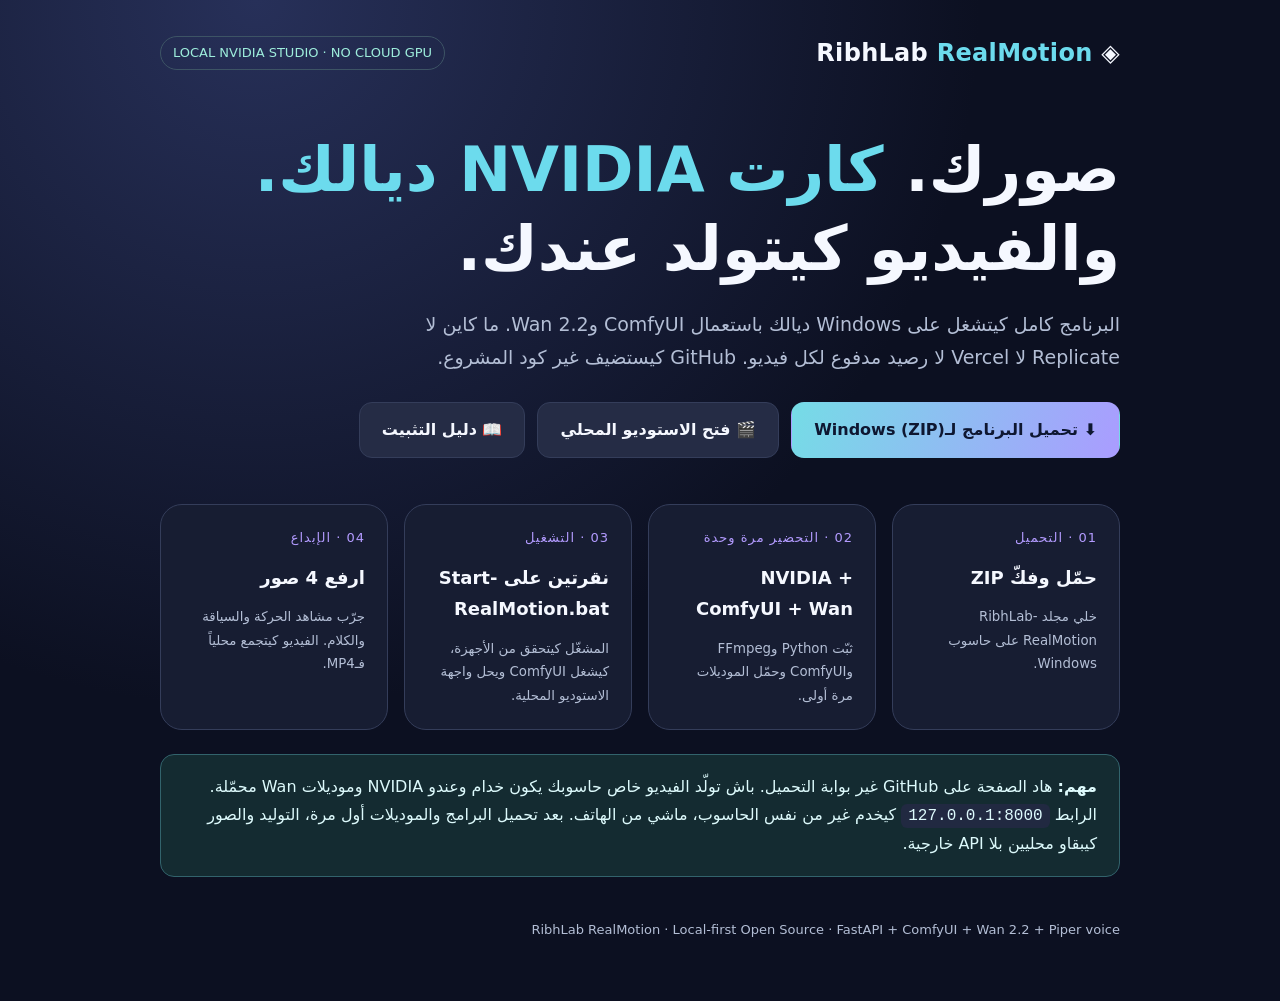
<file: index.html>
<!doctype html>
<html lang="ar" dir="rtl">
<head>
<meta charset="utf-8"><meta name="viewport" content="width=device-width,initial-scale=1">
<meta name="theme-color" content="#101426">
<title>RibhLab RealMotion — محرك NVIDIA محلي</title>
<meta name="description" content="RibhLab RealMotion: صورك وفيديوهاتك على حاسوبك. NVIDIA + ComfyUI + Wan 2.2، بلا اشتراكات ولا API سحابية.">
<style>
:root{color-scheme:dark;--bg:#0c1021;--card:#171d32;--line:#343d5a;--ink:#f5f8ff;--muted:#b3bed5;--cyan:#6cdbed;--purple:#b39bff}
*{box-sizing:border-box}body{margin:0;min-height:100vh;background:radial-gradient(ellipse at 20% 0,#273059 0,transparent 50%),var(--bg);color:var(--ink);font:16px/1.75 system-ui,"Segoe UI",Tahoma,sans-serif}
main{max-width:1000px;margin:auto;padding:32px 20px 60px}
header{display:flex;justify-content:space-between;align-items:center;flex-wrap:wrap;gap:12px;margin-bottom:56px}
.brand{font-weight:850;font-size:24px;letter-spacing:.3px}.brand b{color:var(--cyan)}
a{color:var(--cyan)}.tag{display:inline-block;border:1px solid #3d5465;border-radius:60px;color:#9eeedc;padding:5px 12px;font-size:13px}
h1{font-size:clamp(34px,6vw,62px);line-height:1.28;margin:16px 0 16px}h1 em{font-style:normal;color:var(--cyan)}
.lead{color:var(--muted);max-width:730px;font-size:19px}
.actions{display:flex;flex-wrap:wrap;gap:12px;margin:28px 0 46px}
.btn{display:inline-block;text-decoration:none;padding:13px 22px;border-radius:13px;font-weight:750;border:1px solid var(--line);background:#252c45;color:var(--ink)}
.btn.primary{background:linear-gradient(110deg,#75dce6,#aa9cff);color:#0e1731;border-color:transparent}
.grid{display:grid;grid-template-columns:repeat(auto-fit,minmax(220px,1fr));gap:16px}
.card{background:var(--card);border:1px solid var(--line);border-radius:22px;padding:22px;min-height:186px}
.card strong{font-size:18px}.card small{display:block;color:var(--muted);margin-top:12px}
.num{display:block;font-size:13px;letter-spacing:1px;color:var(--purple);margin-bottom:12px}
.note{margin-top:24px;padding:18px 22px;background:#142b31;border:1px solid #32636c;border-radius:14px;color:#ddfafc}
code{direction:ltr;unicode-bidi:embed;background:#212941;padding:3px 7px;border-radius:6px;overflow-wrap:anywhere}
footer{margin-top:42px;color:var(--muted);font-size:13px}
</style></head>
<body><main>
<header><div class="brand">◈ RibhLab <b>RealMotion</b></div><div class="tag">LOCAL NVIDIA STUDIO · NO CLOUD GPU</div></header>
<h1>صورك. <em>كارت NVIDIA ديالك.</em><br>والفيديو كيتولد عندك.</h1>
<p class="lead">البرنامج كامل كيتشغل على Windows ديالك باستعمال ComfyUI وWan 2.2. ما كاين لا Replicate لا Vercel لا رصيد مدفوع لكل فيديو. GitHub كيستضيف غير كود المشروع.</p>
<div class="actions">
<a class="btn primary" href="https://github.com/ribhlab/RibhLab-RealMotion/archive/refs/heads/main.zip">⬇ تحميل البرنامج لـWindows (ZIP)</a>
<a class="btn" href="http://127.0.0.1:8000/">🎬 فتح الاستوديو المحلي</a>
<a class="btn" href="https://github.com/ribhlab/RibhLab-RealMotion/blob/main/WINDOWS_LOCAL.md">📖 دليل التثبيت</a>
</div>
<div class="grid">
<div class="card"><span class="num">01 · التحميل</span><strong>حمّل وفكّ ZIP</strong><small>خلي مجلد RibhLab-RealMotion على حاسوب Windows.</small></div>
<div class="card"><span class="num">02 · التحضير مرة وحدة</span><strong>NVIDIA + ComfyUI + Wan</strong><small>ثبّت Python وFFmpeg وComfyUI وحمّل الموديلات مرة أولى.</small></div>
<div class="card"><span class="num">03 · التشغيل</span><strong>نقرتين على Start-RealMotion.bat</strong><small>المشغّل كيتحقق من الأجهزة، كيشغل ComfyUI ويحل واجهة الاستوديو المحلية.</small></div>
<div class="card"><span class="num">04 · الإبداع</span><strong>ارفع 4 صور</strong><small>جرّب مشاهد الحركة والسياقة والكلام. الفيديو كيتجمع محلياً فـMP4.</small></div>
</div>
<div class="note"><b>مهم:</b> هاد الصفحة على GitHub غير بوابة التحميل. باش تولّد الفيديو خاص حاسوبك يكون خدام وعندو NVIDIA وموديلات Wan محمّلة. الرابط <code>127.0.0.1:8000</code> كيخدم غير من نفس الحاسوب، ماشي من الهاتف. بعد تحميل البرامج والموديلات أول مرة، التوليد والصور كيبقاو محليين بلا API خارجية.</div>
<footer>RibhLab RealMotion · Local-first Open Source · FastAPI + ComfyUI + Wan 2.2 + Piper voice</footer>
</main></body></html>
</file>
